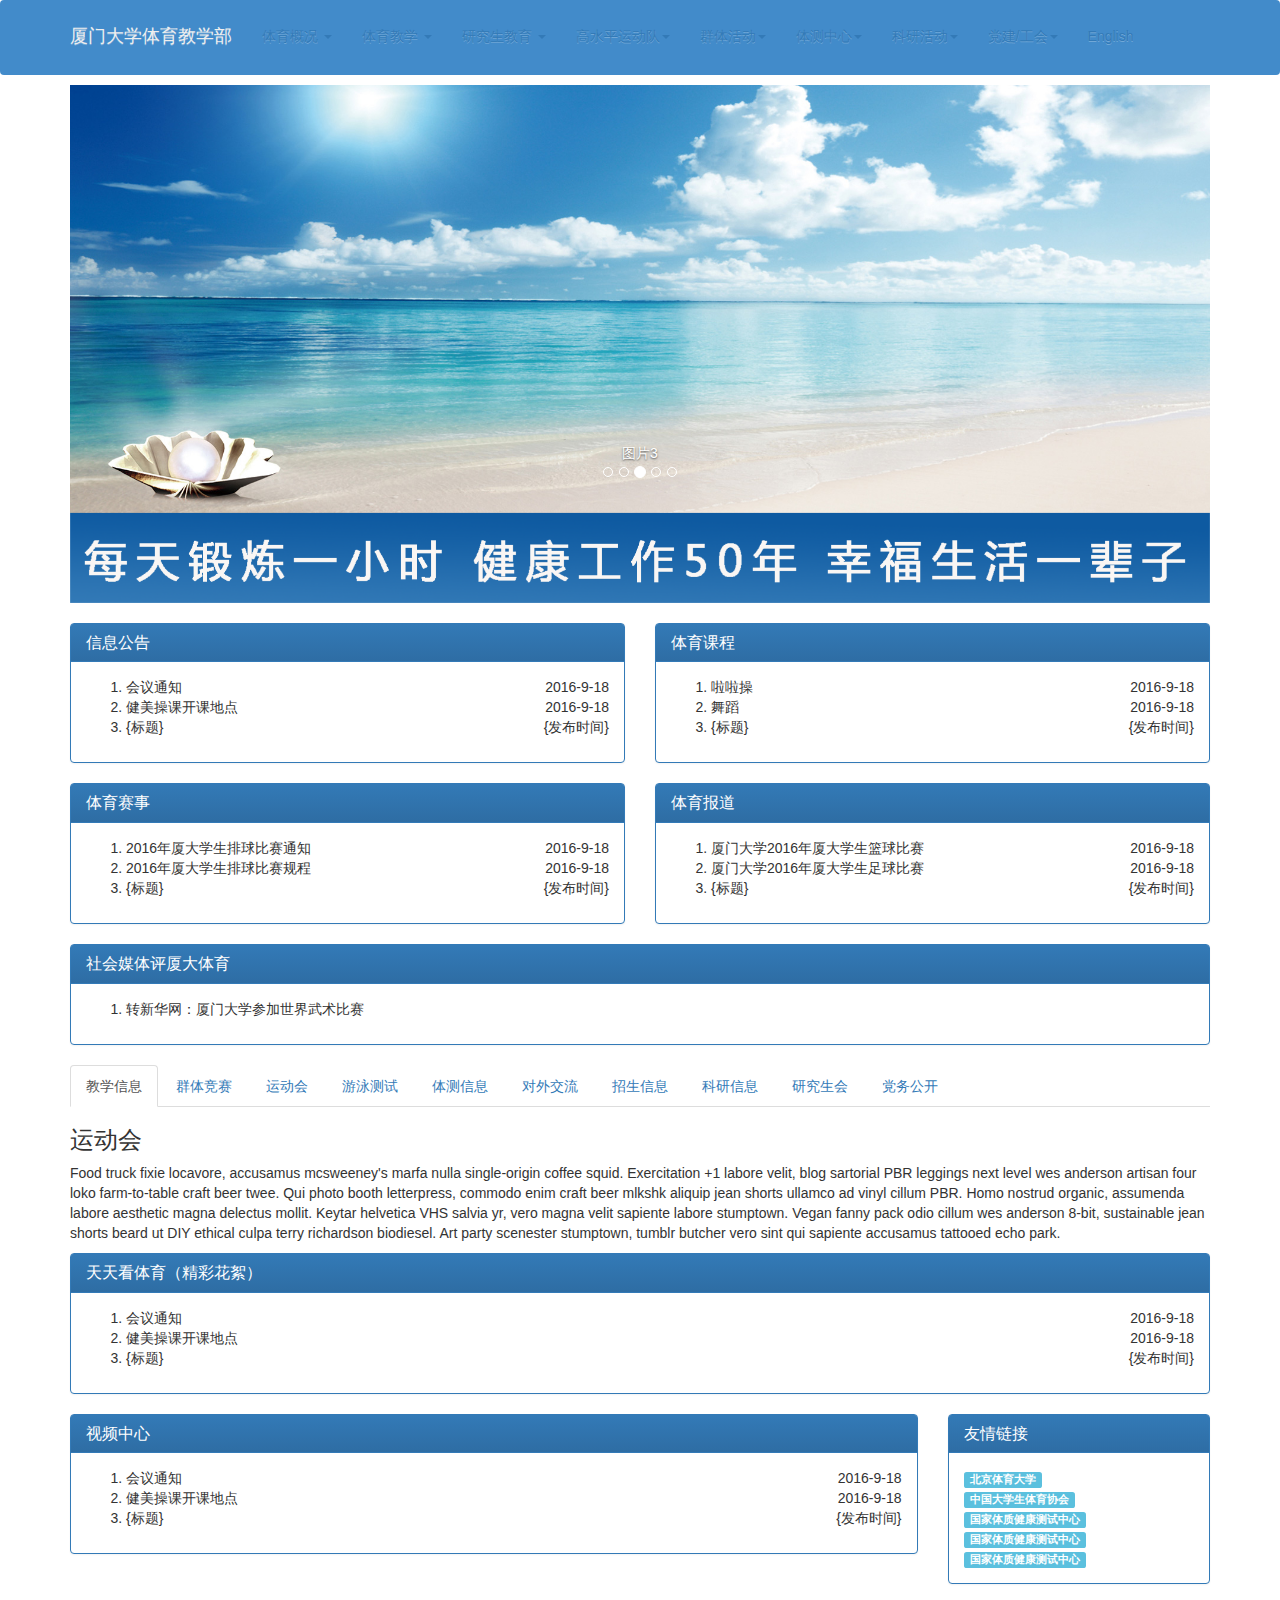
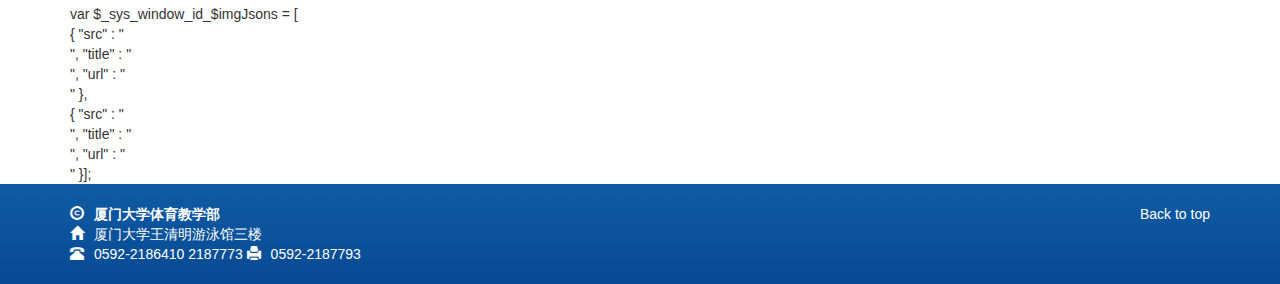
<file: tyjxb/index.html>
<!DOCTYPE html>
<html lang="en">
  <head>
    <meta charset="utf-8">
    <meta http-equiv="X-UA-Compatible" content="IE=edge">
    <meta name="viewport" content="width=device-width, initial-scale=1">
    <meta name="description" content="">
    <meta name="author" content="">
    <link rel="icon" href="../../favicon.ico">

    <title>厦门大学-体育教学部</title>

    <!-- Bootstrap core CSS -->
    <link href="./plugins/bootstrap/css/bootstrap.min.css" rel="stylesheet">
    <!-- Bootstrap theme -->
    <link href="./plugins/bootstrap/css/bootstrap-theme.min.css" rel="stylesheet">
	<link href="./css/style.css" rel="stylesheet">

    <!-- HTML5 shim and Respond.js for IE8 support of HTML5 elements and media queries -->
    <!--[if lt IE 9]>
      <script src="http://cdn.bootcss.com/html5shiv/3.7.0/html5shiv.js"></script>
      <script src="http://cdn.bootcss.com/respond.js/1.4.2/respond.min.js"></script>
    <![endif]-->
  </head>

  <body role="document">
	<div id="wrap">
    <!-- Fixed navbar -->
    <div class="main-navbar">
	    <nav class="navbar navbar-primary " role="navigation">
	      <div class="container top-bar-container">
	        <div class="navbar-header">
	          <button type="button" class="navbar-toggle collapsed" data-toggle="collapse" data-target="#navbar" aria-expanded="false" aria-controls="navbar">
	            <span class="sr-only">Toggle navigation</span>
	            <span class="icon-bar"></span>
	            <span class="icon-bar"></span>
	            <span class="icon-bar"></span>
	          </button>
	          <a class="navbar-brand" href="#">厦门大学体育教学部</a>
	        </div>
	        <div id="navbar" class="navbar-collapse collapse">
	          <ul class="nav navbar-nav">
	            <li class="dropdown">
	              <a href="#" class="dropdown-toggle" data-toggle="dropdown">体育概况 <span class="caret"></span></a>
	              <ul class="dropdown-menu" role="menu">
	                <li><a href="#">体育简介</a></li>
	                <li><a href="#">领导班子</a></li>
	                <li><a href="#">机构设置</a></li>
	                <li><a href="#">师资队伍</a></li>
	                <li><a href="#">体育场馆</a></li>
	                <li><a href="#">对外交流</a></li>
	              </ul>
	            </li>
	            <li class="dropdown">
	              <a href="#" class="dropdown-toggle" data-toggle="dropdown">体育教学 <span class="caret"></span></a>
	              <ul class="dropdown-menu" role="menu">
	                <li><a href="#">国家政策文件</a></li>
	                <li><a href="#">规章制度</a></li>
	                <li><a href="#">教学计划</a></li>
	                <li><a href="#">课程简介</a></li>
	                <li><a href="#">体育成绩</a></li>
	                <li><a href="#">特色学分</a></li>
	                <li><a href="#">文件下载</a></li>
	                <li><a href="#">体育成绩折算系统</a></li>
	              </ul>
	            </li>
	            <li class="dropdown">
	              <a href="#" class="dropdown-toggle" data-toggle="dropdown">研究生教育 <span class="caret"></span></a>
	              <ul class="dropdown-menu" role="menu">
	                <li><a href="#">研究生工作</a></li>
	                <li><a href="#">研究生教学</a></li>
	                <li><a href="#">招生简介</a></li>
	                <li><a href="#">导师简介</a></li>
	                <li><a href="#">研究生会</a></li>
	                <li><a href="#">下载区</a></li>
	              </ul>
	            </li>
	            <li class="dropdown">
	              <a href="#" class="dropdown-toggle" data-toggle="dropdown">高水平运动队<span class="caret"></span></a>
	              <ul class="dropdown-menu" role="menu">
	                <li><a href="#">高水平项目简介</a></li>
	                <li><a href="#">管理规章制度</a></li>
	                <li><a href="#">运动队招生</a></li>
	                <li><a href="#">奖学金评定</a></li>
	                <li><a href="#">对外赛事</a></li>
	              </ul>
	            </li>
	            <li class="dropdown">
	              <a href="#" class="dropdown-toggle" data-toggle="dropdown">群体活动<span class="caret"></span></a>
	              <ul class="dropdown-menu" role="menu">
	                <li><a href="#">竞赛通知</a></li>
	                <li><a href="#">竞赛计划</a></li>
	                <li><a href="#">体育社团</a></li>
	                <li><a href="#">运动会</a></li>
	                <li><a href="#">各类校级比赛成绩</a></li>
	              </ul>
	            </li>
	            <li class="dropdown">
	              <a href="#" class="dropdown-toggle" data-toggle="dropdown">体测中心<span class="caret"></span></a>
	              <ul class="dropdown-menu" role="menu">
	                <li><a href="#">中心简介</a></li>
	                <li><a href="#">通知</a></li>
	                <li><a href="#">政策文件</a></li>
	                <li><a href="#">体质健康测试手册</a></li>
	                <li><a href="#">免测试申请表</a></li>
	                <li><a href="#">测试方法与评分标准</a></li>
	              </ul>
	            </li>
	            <li class="dropdown">
	              <a href="#" class="dropdown-toggle" data-toggle="dropdown">科研活动<span class="caret"></span></a>
	              <ul class="dropdown-menu" role="menu">
	                <li><a href="#">科研信息</a></li>
	                <li><a href="#">科研成果</a></li>
	                <li><a href="#">学术交流</a></li>
	              </ul>
	            </li>
	            <li class="dropdown">
	              <a href="#" class="dropdown-toggle" data-toggle="dropdown">党建/工会<span class="caret"></span></a>
	              <ul class="dropdown-menu" role="menu">
	                <li><a href="#">党团活动</a></li>
	                <li><a href="#">工会/妇委会</a></li>
	              </ul>
	            </li>
	            <li><a href="http://tyjxb.xmu.edu.cn/tyjxb_en">English</a></li>
	          </ul>
	        </div><!--/.nav-collapse -->
	      </div>
	    </nav>
    </div>
    

    <div class="container theme-showcase">

      <div id="carousel-example-generic" class="carousel slide" data-ride="carousel">
				  <!-- Indicators -->
			<ol class="carousel-indicators">
				    <li data-target="#carousel-example-generic" data-slide-to="0" class=""></li>
				    <li data-target="#carousel-example-generic" data-slide-to="1" class=""></li>
				    <li data-target="#carousel-example-generic" data-slide-to="2" class="active"></li>
				    <li data-target="#carousel-example-generic" data-slide-to="3"></li>
				    <li data-target="#carousel-example-generic" data-slide-to="4"></li>
			</ol>
				
				  <!-- Wrapper for slides -->
			<div class="carousel-inner" role="listbox">
				<div class="item">
				      <img src="./images/banner_01.jpg" class="img-responsive">
				      <div class="carousel-caption">
				       	 图片1
				      </div>
				    </div>
				    <div class="item active left">
				      <img src="./images/banner_02.jpg" class="img-responsive">
				      <div class="carousel-caption">
				        图片2
				      </div>
				    </div>
				    <div class="item next left">
				      <img src="./images/banner_03.jpg" class="img-responsive">
				      <div class="carousel-caption">
				        图片3
				      </div>
				    </div>
				    <div class="item">
				      <img src="./images/banner_04.jpg" class="img-responsive">
				      <div class="carousel-caption">
				       图片4
				      </div>
				    </div>
				    <div class="item">
				      <img src="./images/banner_05.jpg" class="img-responsive">
				      <div class="carousel-caption">
				        图片5
				      </div>
				 </div>
			</div>
		</div>
		<div class="row row-banner">
			<div class="col-md-12">
				<img src="./images/banner_11.png" class="img-responsive">
			</div>
		</div>
		<div class="row">
	        <div class="col-md-6" frag="面板10">
	        	<div class="panel panel-primary" frag="窗口10">
	        		<div class="panel-heading" role="tab">
				      <h4 class="panel-title">
				      	<span frag="标题"><span frag="标题内容">信息公告</span></span>
				      	
				      </h4>
				    </div>
				    <div class="panel-collapse collapse in">
				      <div class="panel-body">
				      	<ol class="" frag="窗口内容">
				      		<!-- [InfoCycleBegin] -->
				      		<li>会议通知<span class="pull-right">2016-9-18</span></li>
				      		<li>健美操课开课地点<span class="pull-right">2016-9-18</span></li>
				      		<li>{标题}<span class="pull-right">{发布时间}</span></li>
				      		<!-- [InfoCycleEnd] -->
				      	</ol>
				      </div>
				    </div>
				</div>
	        </div>
	        <div class="col-md-6" frag="面板11">
	        	<div class="panel panel-primary" frag="窗口11">
	        		<div class="panel-heading" role="tab">
				      <h4 class="panel-title">
				      	<span frag="标题"><span frag="标题内容">体育课程</span></span>
				      </h4>
				      
				    </div>
				    <div class="panel-collapse collapse in">
				     <div class="panel-body">
					      <ol class="" frag="窗口内容">
					      		<!-- [InfoCycleBegin] -->
					      		<li>啦啦操<span class="pull-right">2016-9-18</span></li>
					      		<li>舞蹈<span class="pull-right">2016-9-18</span></li>
					      		<li>{标题}<span class="pull-right">{发布时间}</span></li>
					      		<!-- [InfoCycleEnd] -->
					      	</ol>
				     </div>
				    </div>
				</div>
	        </div>
	        
	</div>
	<div class="row">
	        <div class="col-md-6" frag="面板10">
	        	<div class="panel panel-primary" frag="窗口10">
	        		<div class="panel-heading" role="tab">
				      <h4 class="panel-title">
				      	<span frag="标题"><span frag="标题内容">体育赛事 </span></span>
				      	
				      </h4>
				    </div>
				    <div class="panel-collapse collapse in">
				      <div class="panel-body">
				      	<ol class="" frag="窗口内容">
				      		<!-- [InfoCycleBegin] -->
				      		<li>2016年厦大学生排球比赛通知<span class="pull-right">2016-9-18</span></li>
				      		<li>2016年厦大学生排球比赛规程<span class="pull-right">2016-9-18</span></li>
				      		<li>{标题}<span class="pull-right">{发布时间}</span></li>
				      		<!-- [InfoCycleEnd] -->
				      	</ol>
				      </div>
				    </div>
				</div>
	        </div>
	        <div class="col-md-6" frag="面板11">
	        	<div class="panel panel-primary" frag="窗口11">
	        		<div class="panel-heading" role="tab">
				      <h4 class="panel-title">
				      	<span frag="标题"><span frag="标题内容">体育报道</span></span>
				      </h4>
				      
				    </div>
				    <div class="panel-collapse collapse in">
				     <div class="panel-body">
					      <ol class="" frag="窗口内容">
					      		<!-- [InfoCycleBegin] -->
					      		<li>厦门大学2016年厦大学生篮球比赛<span class="pull-right">2016-9-18</span></li>
					      		<li>厦门大学2016年厦大学生足球比赛<span class="pull-right">2016-9-18</span></li>
					      		<li>{标题}<span class="pull-right">{发布时间}</span></li>
					      		<!-- [InfoCycleEnd] -->
					      	</ol>
				     </div>
				    </div>
				</div>
	        </div>
	        
	</div>
	<div class="row">
	        <div class="col-md-12" frag="面板10">
	        	<div class="panel panel-primary" frag="窗口10">
	        		<div class="panel-heading" role="tab">
				      <h4 class="panel-title">
				      	<span frag="标题"><span frag="标题内容">社会媒体评厦大体育</span></span>
				      	
				      </h4>
				    </div>
				    <div class="panel-collapse collapse in">
				      <div class="panel-body">
				      	<ol class="" frag="窗口内容">
				      		<li>转新华网：厦门大学参加世界武术比赛</li>
				      	</ol>
				      </div>
				    </div>
				</div>
	        </div>
	</div>
	<div class="row">
		<div class="col-md-12">
			<ul id="myTab" class="nav nav-tabs" role="tablist">
		      <li role="presentation" class="active"><a href="#jxxx" id="home-tab" role="tab" data-toggle="tab" aria-controls="jxxx" aria-expanded="true">教学信息</a></li>
		      <li role="presentation" class=""><a href="#qtjs" role="tab" id="profile-tab" data-toggle="tab" aria-controls="qtjs" aria-expanded="false">群体竞赛</a></li>
			  <li role="presentation" class=""><a href="#ydh" role="tab" id="profile-tab" data-toggle="tab" aria-controls="ydh" aria-expanded="false">运动会</a></li>
		      <li role="presentation" class=""><a href="#yycs" role="tab" id="profile-tab" data-toggle="tab" aria-controls="yycs" aria-expanded="false">游泳测试</a></li>
		      <li role="presentation" class=""><a href="#tcxx" role="tab" id="profile-tab" data-toggle="tab" aria-controls="tcxx" aria-expanded="false">体测信息</a></li>
		      <li role="presentation" class=""><a href="#dwjl" role="tab" id="profile-tab" data-toggle="tab" aria-controls="dwjl" aria-expanded="false">对外交流</a></li>
		      <li role="presentation" class=""><a href="#zsxx" role="tab" id="profile-tab" data-toggle="tab" aria-controls="zsxx" aria-expanded="false">招生信息</a></li>
		      <li role="presentation" class=""><a href="#kyxx" role="tab" id="profile-tab" data-toggle="tab" aria-controls="kyxx" aria-expanded="false">科研信息</a></li>
		      <li role="presentation" class=""><a href="#yjsh" role="tab" id="profile-tab" data-toggle="tab" aria-controls="yjsh" aria-expanded="false">研究生会</a></li>
		      <li role="presentation" class=""><a href="#dwgk" role="tab" id="profile-tab" data-toggle="tab" aria-controls="dwgk" aria-expanded="false">党务公开</a></li>
		    </ul>
		    <div id="myTabContent" class="tab-content">
		      <div role="tabpanel" class="tab-pane fade" id="jxxx" aria-labelledby="jxxx-tab">
		        <h3>教学信息</h3>
		        <p>Raw denim you probably haven't heard of them jean shorts Austin. Nesciunt tofu stumptown aliqua, retro synth master cleanse. Mustache cliche tempor, williamsburg carles vegan helvetica. Reprehenderit butcher retro keffiyeh dreamcatcher synth. Cosby sweater eu banh mi, qui irure terry richardson ex squid. Aliquip placeat salvia cillum iphone. Seitan aliquip quis cardigan american apparel, butcher voluptate nisi qui.</p>
		      </div>
		      <div role="tabpanel" class="tab-pane fade" id="qtjs" aria-labelledby="qtjs-tab">
		        <h3>群体竞赛</h3>
		        <p>Raw denim you probably haven't heard of them jean shorts Austin. Nesciunt tofu stumptown aliqua, retro synth master cleanse. Mustache cliche tempor, williamsburg carles vegan helvetica. Reprehenderit butcher retro keffiyeh dreamcatcher synth. Cosby sweater eu banh mi, qui irure terry richardson ex squid. Aliquip placeat salvia cillum iphone. Seitan aliquip quis cardigan american apparel, butcher voluptate nisi qui.</p>
		      </div>
		      <div role="tabpanel" class="tab-pane fade active in" id="ydh" aria-labelledby="ydh-tab">
		        <h3>运动会</h3>
		        <p>Food truck fixie locavore, accusamus mcsweeney's marfa nulla single-origin coffee squid. Exercitation +1 labore velit, blog sartorial PBR leggings next level wes anderson artisan four loko farm-to-table craft beer twee. Qui photo booth letterpress, commodo enim craft beer mlkshk aliquip jean shorts ullamco ad vinyl cillum PBR. Homo nostrud organic, assumenda labore aesthetic magna delectus mollit. Keytar helvetica VHS salvia yr, vero magna velit sapiente labore stumptown. Vegan fanny pack odio cillum wes anderson 8-bit, sustainable jean shorts beard ut DIY ethical culpa terry richardson biodiesel. Art party scenester stumptown, tumblr butcher vero sint qui sapiente accusamus tattooed echo park.</p>
		      </div>
		      <div role="tabpanel" class="tab-pane fade" id="yycs" aria-labelledby="yycs-tab">
		        <h3>游泳测试</h3>
		        <p>Etsy mixtape wayfarers, ethical wes anderson tofu before they sold out mcsweeney's organic lomo retro fanny pack lo-fi farm-to-table readymade. Messenger bag gentrify pitchfork tattooed craft beer, iphone skateboard locavore carles etsy salvia banksy hoodie helvetica. DIY synth PBR banksy irony. Leggings gentrify squid 8-bit cred pitchfork. Williamsburg banh mi whatever gluten-free, carles pitchfork biodiesel fixie etsy retro mlkshk vice blog. Scenester cred you probably haven't heard of them, vinyl craft beer blog stumptown. Pitchfork sustainable tofu synth chambray yr.</p>
		      </div>
		      <div role="tabpanel" class="tab-pane fade" id="tcxx" aria-labelledby="tcxx-tab">
		        <h3>体测信息</h3>
		        <p>Trust fund seitan letterpress, keytar raw denim keffiyeh etsy art party before they sold out master cleanse gluten-free squid scenester freegan cosby sweater. Fanny pack portland seitan DIY, art party locavore wolf cliche high life echo park Austin. Cred vinyl keffiyeh DIY salvia PBR, banh mi before they sold out farm-to-table VHS viral locavore cosby sweater. Lomo wolf viral, mustache readymade thundercats keffiyeh craft beer marfa ethical. Wolf salvia freegan, sartorial keffiyeh echo park vegan.</p>
		      </div>
		      <div role="tabpanel" class="tab-pane fade" id="dwjl" aria-labelledby="dwjl-tab">
		        <h3>对外交流</h3>
		        <p>Trust fund seitan letterpress, keytar raw denim keffiyeh etsy art party before they sold out master cleanse gluten-free squid scenester freegan cosby sweater. Fanny pack portland seitan DIY, art party locavore wolf cliche high life echo park Austin. Cred vinyl keffiyeh DIY salvia PBR, banh mi before they sold out farm-to-table VHS viral locavore cosby sweater. Lomo wolf viral, mustache readymade thundercats keffiyeh craft beer marfa ethical. Wolf salvia freegan, sartorial keffiyeh echo park vegan.</p>
		      </div>
		      <div role="tabpanel" class="tab-pane fade" id="zsxx" aria-labelledby="zsxx-tab">
		        <h3>招生信息</h3>
		        <p>Trust fund seitan letterpress, keytar raw denim keffiyeh etsy art party before they sold out master cleanse gluten-free squid scenester freegan cosby sweater. Fanny pack portland seitan DIY, art party locavore wolf cliche high life echo park Austin. Cred vinyl keffiyeh DIY salvia PBR, banh mi before they sold out farm-to-table VHS viral locavore cosby sweater. Lomo wolf viral, mustache readymade thundercats keffiyeh craft beer marfa ethical. Wolf salvia freegan, sartorial keffiyeh echo park vegan.</p>
		      </div>
		      <div role="tabpanel" class="tab-pane fade" id="kyxx" aria-labelledby="kyxx-tab">
		        <h3>科研信息</h3>
		        <p>Trust fund seitan letterpress, keytar raw denim keffiyeh etsy art party before they sold out master cleanse gluten-free squid scenester freegan cosby sweater. Fanny pack portland seitan DIY, art party locavore wolf cliche high life echo park Austin. Cred vinyl keffiyeh DIY salvia PBR, banh mi before they sold out farm-to-table VHS viral locavore cosby sweater. Lomo wolf viral, mustache readymade thundercats keffiyeh craft beer marfa ethical. Wolf salvia freegan, sartorial keffiyeh echo park vegan.</p>
		      </div>
		      <div role="tabpanel" class="tab-pane fade" id="yjsh" aria-labelledby="yjsh-tab">
		        <h3>研究生会</h3>
		        <p>Trust fund seitan letterpress, keytar raw denim keffiyeh etsy art party before they sold out master cleanse gluten-free squid scenester freegan cosby sweater. Fanny pack portland seitan DIY, art party locavore wolf cliche high life echo park Austin. Cred vinyl keffiyeh DIY salvia PBR, banh mi before they sold out farm-to-table VHS viral locavore cosby sweater. Lomo wolf viral, mustache readymade thundercats keffiyeh craft beer marfa ethical. Wolf salvia freegan, sartorial keffiyeh echo park vegan.</p>
		      </div>
		      <div role="tabpanel" class="tab-pane fade" id="dwgk" aria-labelledby="dwgk-tab">
		        <h3>党务公开</h3>
		        <p>Trust fund seitan letterpress, keytar raw denim keffiyeh etsy art party before they sold out master cleanse gluten-free squid scenester freegan cosby sweater. Fanny pack portland seitan DIY, art party locavore wolf cliche high life echo park Austin. Cred vinyl keffiyeh DIY salvia PBR, banh mi before they sold out farm-to-table VHS viral locavore cosby sweater. Lomo wolf viral, mustache readymade thundercats keffiyeh craft beer marfa ethical. Wolf salvia freegan, sartorial keffiyeh echo park vegan.</p>
		      </div>
		    </div>
		</div>
	</div>
	
	<div class="row">
		<div class="col-md-12" frag="面板10">
	        	<div class="panel panel-primary" frag="窗口10">
	        		<div class="panel-heading" role="tab">
				      <h4 class="panel-title">
				      	<span frag="标题"><span frag="标题内容">天天看体育（精彩花絮）</span></span>
				      	
				      </h4>
				    </div>
				    <div class="panel-collapse collapse in">
				      <div class="panel-body">
				      	<ol class="" frag="窗口内容">
				      		<!-- [InfoCycleBegin] -->
				      		<li>会议通知<span class="pull-right">2016-9-18</span></li>
				      		<li>健美操课开课地点<span class="pull-right">2016-9-18</span></li>
				      		<li>{标题}<span class="pull-right">{发布时间}</span></li>
				      		<!-- [InfoCycleEnd] -->
				      	</ol>
				      </div>
				    </div>
				</div>
	     </div>
	</div>
	<div class="row">
		<div class="col-md-9" frag="面板10">
	        	<div class="panel panel-primary" frag="窗口10">
	        		<div class="panel-heading" role="tab">
				      <h4 class="panel-title">
				      	<span frag="标题"><span frag="标题内容">视频中心</span></span>
				      	
				      </h4>
				    </div>
				    <div class="panel-collapse collapse in">
				      <div class="panel-body">
				      	<ol class="" frag="窗口内容">
				      		<!-- [InfoCycleBegin] -->
				      		<li>会议通知<span class="pull-right">2016-9-18</span></li>
				      		<li>健美操课开课地点<span class="pull-right">2016-9-18</span></li>
				      		<li>{标题}<span class="pull-right">{发布时间}</span></li>
				      		<!-- [InfoCycleEnd] -->
				      	</ol>
				      </div>
				    </div>
				</div>
	     </div>
	     <div class="col-md-3" frag="面板10">
	        	<div class="panel panel-primary" frag="窗口10">
	        		<div class="panel-heading" role="tab">
				      <h4 class="panel-title">
				      	<span frag="标题"><span frag="标题内容">友情链接</span></span>
				      	
				      </h4>
				    </div>
				    <div class="panel-collapse collapse in">
				      <div class="panel-body">
				      	<a href="#"><span class="label label-info">北京体育大学</span></a><br>
				      	<a href="#"><span class="label label-info">中国大学生体育协会</span></a><br>
				      	<a href="#"><span class="label label-info">国家体质健康测试中心</span></a><br>
				      	<a href="#"><span class="label label-info">国家体质健康测试中心</span></a><br>
				      	<a href="#"><span class="label label-info">国家体质健康测试中心</span></a>
				      </div>
				    </div>
				</div>
	     </div>
	</div>
	
	                                
<!-- 多图交替9 图片 标题 切换 -->
<ol class="carousel-indicators">
</ol>
<div class="carousel-inner">

</div>
<div language="JavaScript" ifrag="块" outsysclass="false" blockname="b1" inner="true" outer="true" blockheadtag="script" blockfoottag="</script>" rowheadtag="div" rowfoottag="</div>" columnheadtag="" columnfoottag="" rowsclasses="" colsclasses="" outputregular="{b:{r:0,c:0,t:0},s:{t:'i',v:'0,1'},c:6}">
    var $_sys_window_id_$imgJsons = [
    <div ifrag="行" cyclebegin="true" cycleend="true" inner="true" outer="false" cyclecount="6" headfragmentneedoutput="true">
        <div ifrag="条目" inner="true" outer="false">
            {
            "src" : "<div ifrag='字段' type='图片' inner='true' outer='false' show='true' showtype='url'><span ifrag='字段内容'></span></div>",
            "title" : "<div ifrag='字段' type='标题' inner='true' outer='false' show='true'><span ifrag='字段内容'></span></div>",
            "url" : "<div ifrag='链接' type='文章链接' inner='true' outer='false' show='true' showtype='url'><span ifrag='字段内容'></span></div>"
            },
        </div>
    </div>
    <div ifrag="行" cyclebegin="true" at="end,end" cycleend="false" inner="true" outer="false" cyclecount="1">
        <div ifrag="条目" inner="true" outer="false">
            {
            "src" : "<div ifrag='字段' type='图片' inner='true' outer='false' show='true' showtype='url'><span ifrag='字段内容'></span></div>",
            "title" : "<div ifrag='字段' type='标题' inner='true' outer='false' show='true'><span ifrag='字段内容'></span></div>",
            "url" : "<div ifrag='链接' type='文章链接' inner='true' outer='false' show='true' showtype='url'><span ifrag='字段内容'></span></div>"
            }];
        </div>
    </div>
</div>
<script type="text/javascript">
$.each($_sys_window_id_$imgJsons, function(index, element){
	   $("#carousel_ttkty .carousel-indicators").append("<li data-target=\"#carousel_ttkty\" data-slide-to=\"" + index + "\" class=\"\"></li>");
	   $("#carousel_ttkty .carousel-inner").append(
			   "<div class=\"item\">" +
		        "<img onclick=\"openWindow('" + element["url"] + "');\" class=\"img-responsive\" src=\"" + element["src"] + "\" >" +
			       "<div id='$_sys_window_id_$imgNumber' class=\"number\">" + index +"</div>" +
				   "<div class=\"carousel-caption\">" + element["title"] + "</div>" +

			   "</div>");
	   $("#carousel_ttkty .carousel-inner .item").eq(0).addClass("active");
});
</script>

            
            
            
     


    </div> <!-- /container -->
</div>
	<div id="footer">
		      <!-- FOOTER -->
		<div class="container">
			<p class="pull-right"><a href="#wrap" class="to-top">Back to top</a></p>
			<address>
			  <strong><i class="glyphicon glyphicon-copyright-mark" title="Copyright"></i>厦门大学体育教学部</strong><br>
			  <i class="glyphicon glyphicon-home" title="地址"></i>厦门大学王清明游泳馆三楼<br>
			  <i class="glyphicon glyphicon-phone-alt" title="电话"></i>0592-2186410 2187773 
			  <i class="glyphicon glyphicon-print" title="传真"></i>0592-2187793 
			</address>
		</div>
	</div>
    <!-- Bootstrap core JavaScript
    ================================================== -->
    <!-- Placed at the end of the document so the pages load faster -->
    <script src="./plugins/jquery.js"></script>
    <script src="./plugins/bootstrap/js/bootstrap.min.js"></script>
  </body>
</html>
</file>
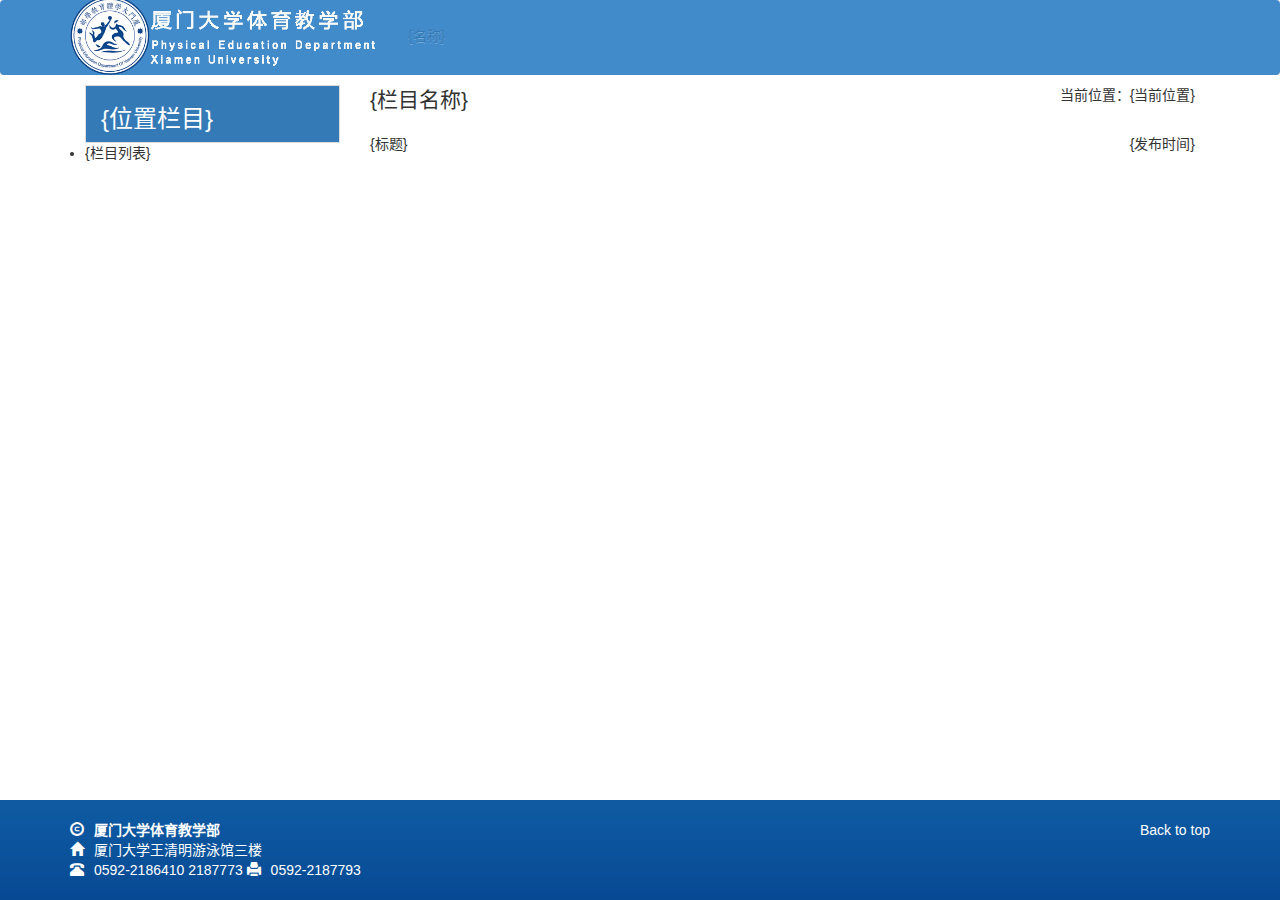
<file: tyjxb/listcolumn.htm>
<!DOCTYPE html>
<html lang="zh-CN">
<head>
<meta charset="utf-8">
<meta http-equiv="X-UA-Compatible" content="IE=edge">
<meta name="viewport" content="width=device-width, initial-scale=1">
<!-- 上述3个meta标签*必须*放在最前面，任何其他内容都*必须*跟随其后！ -->
<meta name="description" content="">
<meta name="author" content="">
<link rel="icon" href="./images/favicon.ico">

<title>厦门大学-体育教学部</title>

<!-- Bootstrap core CSS -->
    <link href="./plugins/bootstrap/css/bootstrap.min.css" rel="stylesheet">
    <!-- Bootstrap theme -->
    <link href="./plugins/bootstrap/css/bootstrap-theme.min.css" rel="stylesheet">
	<link href="./css/style.css" rel="stylesheet">
</head>
<!-- NAVBAR
================================================== -->
<body>
	<div id="wrap">
	<div class="main-navbar">
	    <nav class="navbar navbar-primary " role="navigation">
	      <div class="container top-bar-container">
	        <div class="navbar-header">
	          <button type="button" class="navbar-toggle collapsed" data-toggle="collapse" data-target="#navbar" aria-expanded="false" aria-controls="navbar">
	            <span class="sr-only">Toggle navigation</span>
	            <span class="icon-bar"></span>
	            <span class="icon-bar"></span>
	            <span class="icon-bar"></span>
	          </button>
	          <a class="navbar-brand" href="//tyjxb.xmu.edu.cn"><img src="./images/logo.png" class="img-responsive"></a>
	        </div>
	        <div id="navbar" class="navbar-collapse collapse">
	        	<div frag="面板1">
			            <div frag="窗口1">
				            <div frag="窗口内容">
				            <ul class="nav navbar-nav">
				            <!-- [InfoCycleBegin] -->
				            	<li><a href="{URL}">{名称}</a></li>
				            	<!-- [InfoCycleEnd] -->
							 </ul>
				            </div>
				           
			            </div>
		       </div>
	        </div><!--/.nav-collapse -->
	      </div>
	    </nav>
    </div>


		<!-- Marketing messaging and featurettes
    ================================================== -->
		<!-- Wrap the rest of the page in another container to center all the content. -->

		<div class="container marketing">
			<div class="col-md-3">
				<div class="">
					<div frag="面板2">
		        		<div class="bg-primary table-bordered col-md-12" frag="窗口2" portletmode="simpleColumnAttri">
					      <h3><div frag="窗口内容">{位置栏目}</div></h3>
					    </div>
				    </div>
				    <div frag="面板3" class="">
					    <div frag="窗口3" portletmode="simpleColumnList">
					      		<div frag="窗口内容">
						      		<!-- [InfoCycleBegin] -->
						      		<li class="nav_master_a">{栏目列表}</li>
						      		<!-- [InfoCycleEnd] -->
					      		</div>
					    </div>
				    </div>
				    
				</div>
			</div>
			<div class="col-md-9">
				<div class="row">
					<div frag="面板4">
						<div class="col-md-12 hide">
							<!-- =============栏目图片（列表页、文章页） -->
							<div frag="窗口4" portletmode="simpleColumnAttri">
								<div frag="窗口内容">
									{栏目图片}
								</div>
							</div>
						</div>
					</div>
					<div frag="面板5">
						<div class="col-md-12" frag="窗口5" portletmode="simpleColumnAttri">
							<div frag="窗口内容">
								<div class="pull-left">
									<p class="lead">{栏目名称}</p>
								</div>
								<div class="pull-right">
									<p>当前位置：{当前位置}</p>
								</div>
							</div>
						</div>
					</div>
				</div>
				<div class="row">
					<div frag="面板6">
						<div class="col-md-12">
							<!-- =============文章列表（列表页） -->
							<div frag="窗口6" portletmode="simpleList">
	                          <ul class="list-unstyled">
	                            <div frag="窗口内容">
	                                <!-- [InfoCycleBegin] -->
	                                <li class="news-item">
	                                    <span>{标题}</span><span class="pull-right">{发布时间}</span>
	                                </li>  		
	                                <!-- [InfoCycleEnd] -->
	                            </div>
	                          </ul>
	                        </div>
						</div>
					</div>
				</div>
			</div>
		</div>
		<!-- /.container -->

	</div>
	<div id="footer">
		      <!-- FOOTER -->
		<div class="container">
			<p class="pull-right"><a href="#wrap" class="to-top">Back to top</a></p>
			<address>
			  <strong><i class="glyphicon glyphicon-copyright-mark" title="Copyright"></i>厦门大学体育教学部</strong><br>
			  <i class="glyphicon glyphicon-home" title="地址"></i>厦门大学王清明游泳馆三楼<br>
			  <i class="glyphicon glyphicon-phone-alt" title="电话"></i>0592-2186410 2187773 
			  <i class="glyphicon glyphicon-print" title="传真"></i>0592-2187793 
			</address>
		</div>
	</div>
	<!-- Bootstrap core JavaScript
    ================================================== -->
	<!-- Placed at the end of the document so the pages load faster -->
    <script src="./plugins/jquery.js"></script>
	<script>var jQuery_b = jQuery.noConflict(true);</script>
    <script src="./plugins/bootstrap/js/bootstrap.js"></script>
</body>
</html>
</file>
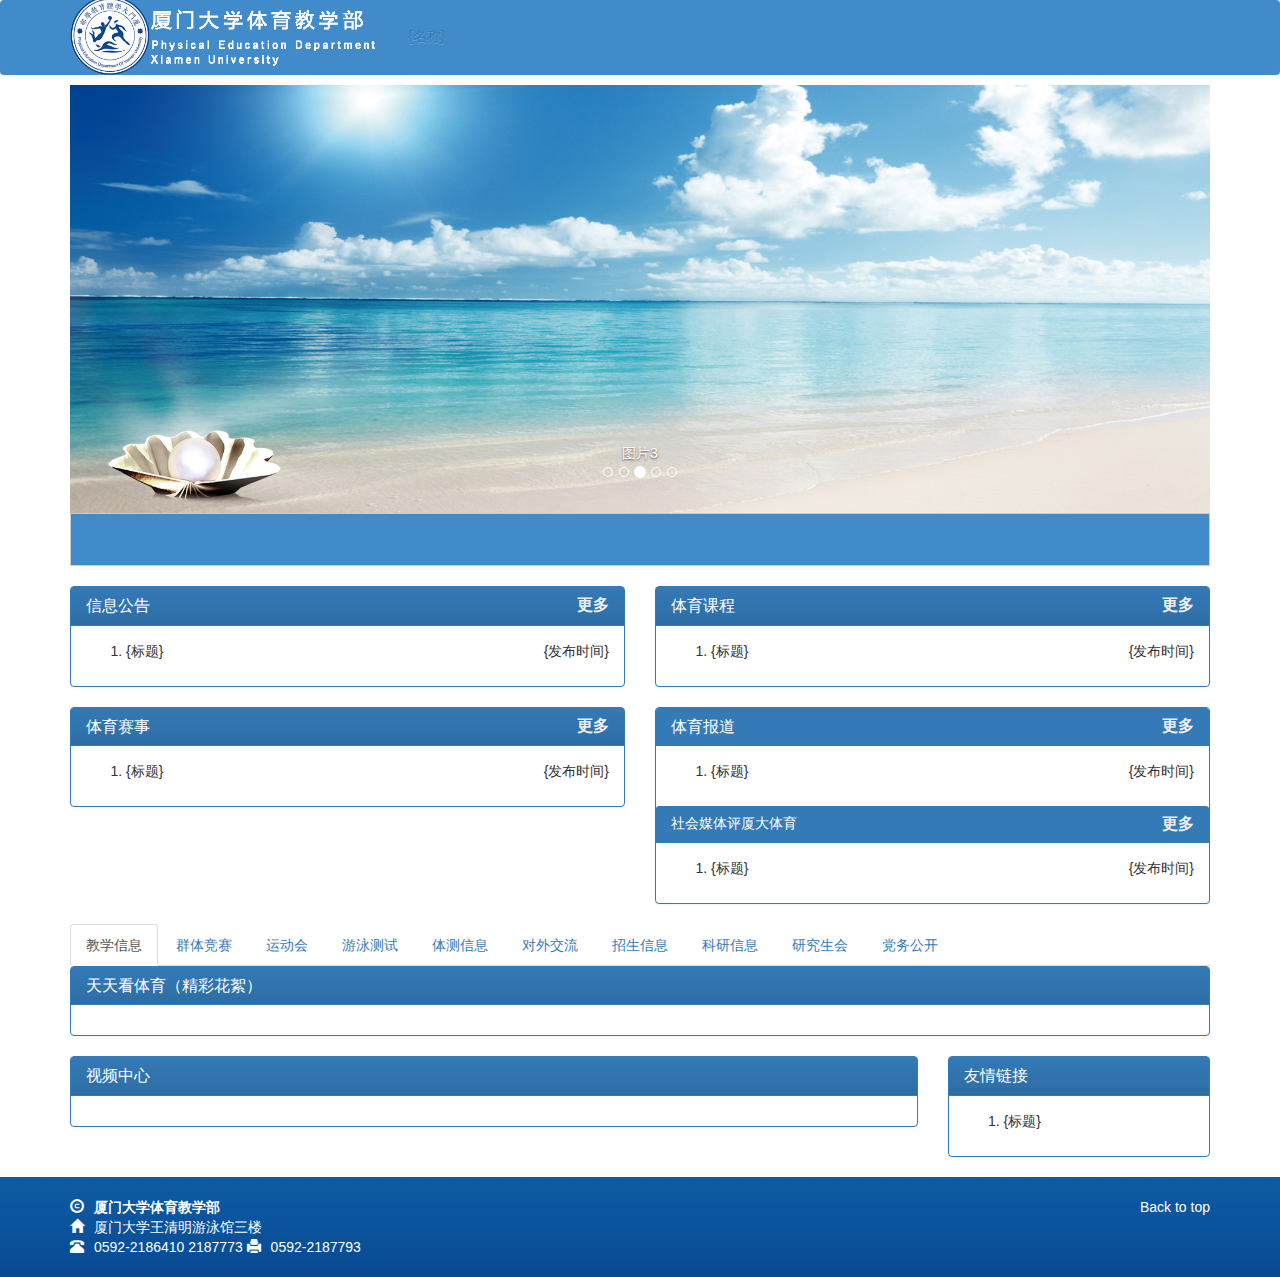
<file: tyjxb/main.htm>
<!DOCTYPE html>
<html lang="en">
  <head>
    <meta charset="utf-8">
    <meta http-equiv="X-UA-Compatible" content="IE=edge">
    <meta name="viewport" content="width=device-width, initial-scale=1">
    <meta name="description" content="">
    <meta name="author" content="">
    <link rel="icon" href="./images/favicon.ico">

    <title>厦门大学-体育教学部</title>

    <!-- Bootstrap core CSS -->
    <link href="./plugins/bootstrap/css/bootstrap.min.css" rel="stylesheet">
    <!-- Bootstrap theme -->
    <link href="./plugins/bootstrap/css/bootstrap-theme.min.css" rel="stylesheet">
	<link href="./css/style.css" rel="stylesheet">
    <!-- HTML5 shim and Respond.js for IE8 support of HTML5 elements and media queries -->
    <!--[if lt IE 9]>
      <script src="http://cdn.bootcss.com/html5shiv/3.7.0/html5shiv.js"></script>
      <script src="http://cdn.bootcss.com/respond.js/1.4.2/respond.min.js"></script>
    <![endif]-->
  </head>

  <body role="document">
	<div id="wrap">
    <!-- Fixed navbar -->
    <div class="main-navbar">
	    <nav class="navbar navbar-primary " role="navigation">
	      <div class="container top-bar-container">
	        <div class="navbar-header">
	          <button type="button" class="navbar-toggle collapsed" data-toggle="collapse" data-target="#navbar" aria-expanded="false" aria-controls="navbar">
	            <span class="sr-only">Toggle navigation</span>
	            <span class="icon-bar"></span>
	            <span class="icon-bar"></span>
	            <span class="icon-bar"></span>
	          </button>
	          <a class="navbar-brand" href="//tyjxb.xmu.edu.cn"><img src="./images/logo.png" class="img-responsive"></a>
	        </div>
	        <div id="navbar" class="navbar-collapse collapse">
	        		<div frag="面板1">
			            <div frag="窗口1">
			            	
				            <div frag="窗口内容">
				            <ul class="nav navbar-nav">
				            <!-- [InfoCycleBegin] -->
				            	<li><a href="{URL}">{名称}</a></li>
				            	<!-- [InfoCycleEnd] -->
							 </ul>
				            </div>
				           
			            </div>
		            </div>
	        </div><!--/.nav-collapse -->
	      </div>
	    </nav>
    </div>
    

    <div class="container theme-showcase">

      <div id="carousel-example-generic" class="carousel slide" data-ride="carousel">
				  <!-- Indicators -->
			<ol class="carousel-indicators">
				    <li data-target="#carousel-example-generic" data-slide-to="0" class=""></li>
				    <li data-target="#carousel-example-generic" data-slide-to="1" class=""></li>
				    <li data-target="#carousel-example-generic" data-slide-to="2" class="active"></li>
				    <li data-target="#carousel-example-generic" data-slide-to="3"></li>
				    <li data-target="#carousel-example-generic" data-slide-to="4"></li>
			</ol>
				
				  <!-- Wrapper for slides -->
			<div class="carousel-inner" role="listbox">
				<div class="item">
				      <img src="./images/banner_01.jpg" class="img-responsive">
				      <div class="carousel-caption">
				       	 图片1
				      </div>
				    </div>
				    <div class="item active left">
				      <img src="./images/banner_02.jpg" class="img-responsive">
				      <div class="carousel-caption">
				        图片2
				      </div>
				    </div>
				    <div class="item next left">
				      <img src="./images/banner_03.jpg" class="img-responsive">
				      <div class="carousel-caption">
				        图片3
				      </div>
				    </div>
				    <div class="item">
				      <img src="./images/banner_04.jpg" class="img-responsive">
				      <div class="carousel-caption">
				       图片4
				      </div>
				    </div>
				    <div class="item">
				      <img src="./images/banner_05.jpg" class="img-responsive">
				      <div class="carousel-caption">
				        图片5
				      </div>
				 </div>
			</div>
		</div>
		<div class="row row-banner">
			 <div class="col-md-12" >
			 	<div class='marquee' data-duration='10000' data-gap='10' data-duplicated='true' >
			    <span class="marquee-item">每天锻炼一小时</span> <span class="marquee-item">健康工作50年 </span><span class="marquee-item">幸福生活一辈子</span>
				</div>
			 </div>
		</div>

		<div class="row">
	        <div class="col-md-6" frag="面板11">
	        	<div class="panel panel-primary" frag="窗口11">
	        		<div class="panel-heading" role="tab">
				      <h4 class="panel-title">
				      	<span frag="标题"><span frag="标题内容">信息公告</span></span>
				      	<div class="close" frag="按钮" type="更多"><span frag="按钮内容">更多</span></div>
				      </h4>
				    </div>
				    <div class="panel-collapse collapse in">
				      <div class="panel-body">
				      	<ol class="">
					      <div frag="窗口内容">
					      		<!-- [InfoCycleBegin] -->
					      		<li class="news-item">{标题}<span class="pull-right">{发布时间}</span></li>
					      		<!-- [InfoCycleEnd] -->
					      </div>
					     </ol>
				      </div>
				    </div>
				</div>
	        </div>
	        <div class="col-md-6" frag="面板12">
	        	<div class="panel panel-primary" frag="窗口12">
	        		<div class="panel-heading" role="tab">
				      <h4 class="panel-title">
				      	<span frag="标题"><span frag="标题内容">体育课程</span></span>
				      	<div class="close" frag="按钮" type="更多"><span frag="按钮内容">更多</span></div>
				      </h4>
				      
				    </div>
				    <div class="panel-collapse collapse in">
				      <div class="panel-body">
				      	<ol class="">
					      <div frag="窗口内容">
					      		<!-- [InfoCycleBegin] -->
					      		<li class="news-item">{标题}<span class="pull-right">{发布时间}</span></li>
					      		<!-- [InfoCycleEnd] -->
					      </div>
					     </ol>
				      </div>
				    </div>
				</div>
	        </div>
	        
	</div>
	<div class="row">
	        <div class="col-md-6" frag="面板13">
	        	<div class="panel panel-primary" frag="窗口13">
	        		<div class="panel-heading" role="tab">
				      <h4 class="panel-title">
				      	<span frag="标题"><span frag="标题内容">体育赛事 </span></span>
				      	<div class="close" frag="按钮" type="更多"><span frag="按钮内容">更多</span></div>
				      </h4>
				    </div>
				    <div class="panel-collapse collapse in">
				      <div class="panel-body">
				      	<ol class="">
					      <div frag="窗口内容">
					      		<!-- [InfoCycleBegin] -->
					      		<li class="news-item">{标题}<span class="pull-right">{发布时间}</span></li>
					      		<!-- [InfoCycleEnd] -->
					      </div>
					     </ol>
				      </div>
				    </div>
				</div>
	        </div>
	        <div class="col-md-6">
	        	<div class="panel panel-primary">
	        		<div class="row" frag="面板14">
	        			<div class="col-md-12" frag="窗口14">
			        		<div class="panel-heading bg-primary" role="tab">
						      <h4 class="panel-title">
						      	<span frag="标题"><span frag="标题内容">体育报道</span></span>
						      	<div class="close" frag="按钮" type="更多"><span frag="按钮内容">更多</span></div>
						      </h4>
						    </div>
			        		<div class="panel-collapse collapse in">
						      <div class="panel-body">
						      	<ol class="">
							      <div frag="窗口内容">
							      		<!-- [InfoCycleBegin] -->
							      		<li class="news-item">{标题}<span class="pull-right">{发布时间}</span></li>
							      		<!-- [InfoCycleEnd] -->
							      </div>
							     </ol>
						      </div>
						    </div>
	        			</div>
	        		</div>
					<div class="row" frag="面板15">
	        			<div class="col-md-12" frag="窗口15">
			        		<div class="panel-heading bg-primary" role="tab">
						      <h5 class="panel-title">
						      	<span frag="标题"><span frag="标题内容">社会媒体评厦大体育</span></span>
						      	<div class="close" frag="按钮" type="更多"><span frag="按钮内容">更多</span></div>
						      </h5>
						    </div>
					   		 <div class="panel-collapse collapse in">
						      <div class="panel-body">
						      	<ol class="">
							      <div frag="窗口内容">
							      		<!-- [InfoCycleBegin] -->
							      		<li class="news-item">{标题}<span class="pull-right">{发布时间}</span></li>
							      		<!-- [InfoCycleEnd] -->
							      </div>
							     </ol>
						      </div>
						    </div>
				    	</div>
				    </div>
				</div>

	        </div>
	</div>
	
	<div class="row">
		<div class="col-md-12">
			<ul id="myTab" class="nav nav-tabs" role="tablist">
		      <li role="presentation" class="active"><a href="#jxxx" id="home-tab" role="tab" data-toggle="tab" aria-controls="jxxx" aria-expanded="true">教学信息</a></li>
		      <li role="presentation" class=""><a href="#qtjs" role="tab" id="profile-tab" data-toggle="tab" aria-controls="qtjs" aria-expanded="false">群体竞赛</a></li>
			  <li role="presentation" class=""><a href="#ydh" role="tab" id="profile-tab" data-toggle="tab" aria-controls="ydh" aria-expanded="false">运动会</a></li>
		      <li role="presentation" class=""><a href="#yycs" role="tab" id="profile-tab" data-toggle="tab" aria-controls="yycs" aria-expanded="false">游泳测试</a></li>
		      <li role="presentation" class=""><a href="#tcxx" role="tab" id="profile-tab" data-toggle="tab" aria-controls="tcxx" aria-expanded="false">体测信息</a></li>
		      <li role="presentation" class=""><a href="#dwjl" role="tab" id="profile-tab" data-toggle="tab" aria-controls="dwjl" aria-expanded="false">对外交流</a></li>
		      <li role="presentation" class=""><a href="#zsxx" role="tab" id="profile-tab" data-toggle="tab" aria-controls="zsxx" aria-expanded="false">招生信息</a></li>
		      <li role="presentation" class=""><a href="#kyxx" role="tab" id="profile-tab" data-toggle="tab" aria-controls="kyxx" aria-expanded="false">科研信息</a></li>
		      <li role="presentation" class=""><a href="#yjsh" role="tab" id="profile-tab" data-toggle="tab" aria-controls="yjsh" aria-expanded="false">研究生会</a></li>
		      <li role="presentation" class=""><a href="#dwgk" role="tab" id="profile-tab" data-toggle="tab" aria-controls="dwgk" aria-expanded="false">党务公开</a></li>
		    </ul>
		    <div id="myTabContent" class="tab-content">
		      <div role="tabpanel" class="tab-pane panel fade" id="jxxx" aria-labelledby="jxxx-tab" frag="面板90">
		      	<div class="col-md-12 panel-body" frag="窗口90">
		      		<ol class="">		      	
					 <div frag="窗口内容">
				      		<!-- [InfoCycleBegin] -->
				      		<li class="news-item">{标题}<span class="pull-right">{发布时间}</span></li>
				      		<!-- [InfoCycleEnd] -->
				      </div>
				    </ol>
				  </div>
		      </div>
		      <div role="tabpanel" class="tab-pane panel fade" id="qtjs" aria-labelledby="qtjs-tab" frag="面板91">
		        <div class="col-md-12 panel-body" frag="窗口91">
		      		<ol class="">		      	
					 <div frag="窗口内容">
				      		<!-- [InfoCycleBegin] -->
				      		<li class="news-item">{标题}<span class="pull-right">{发布时间}</span></li>
				      		<!-- [InfoCycleEnd] -->
				      </div>
				    </ol>
				  </div>
		      </div>
		      <div role="tabpanel" class="tab-pane panel fade" id="ydh" aria-labelledby="ydh-tab" frag="面板92">
		      	  <div class="col-md-12 panel-body" frag="窗口92">
		      		<ol class="">		      	
					 <div frag="窗口内容">
				      		<!-- [InfoCycleBegin] -->
				      		<li class="news-item">{标题}<span class="pull-right">{发布时间}</span></li>
				      		<!-- [InfoCycleEnd] -->
				      </div>
				    </ol>
				  </div>
		      </div>
		      <div role="tabpanel" class="tab-pane panel fade" id="yycs" aria-labelledby="yycs-tab" frag="面板93">
		      	<div class="col-md-12 panel-body" frag="窗口93">
		      		<ol class="">		      	
					 <div frag="窗口内容">
				      		<!-- [InfoCycleBegin] -->
				      		<li class="news-item">{标题}<span class="pull-right">{发布时间}</span></li>
				      		<!-- [InfoCycleEnd] -->
				      </div>
				    </ol>
			  	</div>
		      </div>
		      <div role="tabpanel" class="tab-pane panel fade" id="tcxx" aria-labelledby="tcxx-tab" frag="面板94">
		      	<div class="col-md-12 panel-body" frag="窗口94">
		      		<ol class="">		      	
					 <div frag="窗口内容">
				      		<!-- [InfoCycleBegin] -->
				      		<li class="news-item">{标题}<span class="pull-right">{发布时间}</span></li>
				      		<!-- [InfoCycleEnd] -->
				      </div>
				    </ol>
			  	</div>
		      </div>
		      <div role="tabpanel" class="tab-pane panel fade" id="dwjl" aria-labelledby="dwjl-tab" frag="面板95">
		      	<div class="col-md-12 panel-body" frag="窗口95">
		      		<ol class="">		      	
					 <div frag="窗口内容">
				      		<!-- [InfoCycleBegin] -->
				      		<li class="news-item">{标题}<span class="pull-right">{发布时间}</span></li>
				      		<!-- [InfoCycleEnd] -->
				      </div>
				    </ol>
			  	</div>
		      </div>
		      <div role="tabpanel" class="tab-pane panel fade" id="zsxx" aria-labelledby="zsxx-tab" frag="面板96">
		      	<div class="col-md-12 panel-body" frag="窗口96">
		      		<ol class="">		      	
					 <div frag="窗口内容">
				      		<!-- [InfoCycleBegin] -->
				      		<li class="news-item">{标题}<span class="pull-right">{发布时间}</span></li>
				      		<!-- [InfoCycleEnd] -->
				      </div>
				    </ol>
			  	</div>
		      </div>
		      <div role="tabpanel" class="tab-pane panel fade" id="kyxx" aria-labelledby="kyxx-tab" frag="面板97">
		      	<div class="col-md-12 panel-body" frag="窗口97">
		      		<ol class="">		      	
					 <div frag="窗口内容">
				      		<!-- [InfoCycleBegin] -->
				      		<li class="news-item">{标题}<span class="pull-right">{发布时间}</span></li>
				      		<!-- [InfoCycleEnd] -->
				      </div>
				    </ol>
			  	</div>
		      </div>
		      <div role="tabpanel" class="tab-pane panel fade" id="yjsh" aria-labelledby="yjsh-tab" frag="面板98">
		      	<div class="col-md-12 panel-body" frag="窗口98">
		      		<ol class="">		      	
					 <div frag="窗口内容">
				      		<!-- [InfoCycleBegin] -->
				      		<li class="news-item">{标题}<span class="pull-right">{发布时间}</span></li>
				      		<!-- [InfoCycleEnd] -->
				      </div>
				    </ol>
			  	</div>
		      </div>
		      <div role="tabpanel" class="tab-pane panel fade" id="dwgk" aria-labelledby="dwgk-tab" frag="面板99">
		      	<div class="col-md-12 panel-body" frag="窗口99">
		      		<ol class="">		      	
					 <div frag="窗口内容">
				      		<!-- [InfoCycleBegin] -->
				      		<li class="news-item">{标题}<span class="pull-right">{发布时间}</span></li>
				      		<!-- [InfoCycleEnd] -->
				      </div>
				    </ol>
			  	</div>
		      </div>
		    </div>
		</div>
	</div>
	
	<div class="row">
		<div class="col-md-12" frag="面板31">
	        	<div class="panel panel-primary" frag="窗口31">
	        		<div class="panel-heading" role="tab">
				      <h4 class="panel-title">
				      	<span frag="标题"><span frag="标题内容">天天看体育（精彩花絮）</span></span>
				      </h4>
				    </div>
				    <div class="panel-collapse collapse in">
				      <div class="panel-body">
					      <div id="carousel_ttkty" class="carousel slide" data-ride="carousel">
					      	 <div frag="窗口内容">
	
						      </div>
					      </div>
				      </div>
				    </div>
				</div>
	     </div>
	</div>
	<div class="row">
		<div class="col-md-9" frag="面板41">
	        	<div class="panel panel-primary" frag="窗口41">
	        		<div class="panel-heading" role="tab">
				      <h4 class="panel-title">
				      	<span frag="标题"><span frag="标题内容">视频中心</span></span>
				      </h4>
				    </div>
				    <div class="panel-collapse collapse in">
				      <div class="panel-body">
						 <div frag="窗口内容">

					      </div>
				      </div>
				    </div>
				</div>
	     </div>
	     <div class="col-md-3" frag="面板42">
	        	<div class="panel panel-primary" frag="窗口42">
	        		<div class="panel-heading" role="tab">
				      <h4 class="panel-title">
				      	<span frag="标题"><span frag="标题内容">友情链接</span></span>
				      </h4>
				    </div>
				    <div class="panel-collapse collapse in">
				      <div class="panel-body">
					    <ol class="">		      	
						 <div frag="窗口内容">
					      		<!-- [InfoCycleBegin] -->
					      		<li class="news-item">{标题}</li>
					      		<!-- [InfoCycleEnd] -->
					      </div>
					    </ol>
				      </div>
				    </div>
				</div>
	     </div>
	</div>
    </div> <!-- /container -->
</div>
	<div id="footer">
		      <!-- FOOTER -->
		<div class="container">
			<p class="pull-right"><a href="#wrap" class="to-top">Back to top</a></p>
			<address>
			  <strong><i class="glyphicon glyphicon-copyright-mark" title="Copyright"></i>厦门大学体育教学部</strong><br>
			  <i class="glyphicon glyphicon-home" title="地址"></i>厦门大学王清明游泳馆三楼<br>
			  <i class="glyphicon glyphicon-phone-alt" title="电话"></i>0592-2186410 2187773 
			  <i class="glyphicon glyphicon-print" title="传真"></i>0592-2187793 
			</address>
		</div>
	</div>
    <!-- Bootstrap core JavaScript
    ================================================== -->
    <!-- Placed at the end of the document so the pages load faster -->
	<script src="./plugins/jquery.js"></script>
	<script src="./plugins/jquery.marquee/jquery.marquee.js"></script>
	<script type="text/javascript">
	$('.marquee').marquee({
	    //speed in milliseconds of the marquee
	    duration: 15000,
	    //gap in pixels between the tickers
	    gap: 50,
	    //time in milliseconds before the marquee will start animating
	    delayBeforeStart: -15000,
	    //'left' or 'right'
	    direction: 'left',
	    //true or false - should the marquee be duplicated to show an effect of continues flow
	    duplicated: true
	});
	</script>
	<script>var jQuery_b = jQuery.noConflict(true);</script>
    <script src="./plugins/bootstrap/js/bootstrap.js"></script>
  </body>
</html>
</file>
<file: tyjxb/css/style.css>
@CHARSET "UTF-8";
html, body {
  font-family: "Helvetica Neue", "Microsoft YaHei", Helvetica, Arial, sans-serif;
	height:100%;
}
.main-navbar{
	font-size: 14px;
    height: 85px;
    z-index: 9999;
	position: relative;
}
.main-navbar nav {
    margin-bottom: 0;
    padding-top: 10px;
	min-height: 75px;
}
.navbar-brand img{
	margin-top:-30px;
	height:79px;
}
.navbar-primary {
    color: #eee;
    background-color: #428bca;
}
.navbar-primary .wp_nav>.nav-item>a {
    color: #eee;
}
.navbar-primary .navbar-brand {
	color: #eee;
}
.navbar-primary .wp_nav > .nav-item > a:hover, .navbar-primary .wp_nav > .nav-item > a:focus {
    color: #fff;
    background-color: #428bca;
}
.navbar-primary .navbar-toggle .icon-bar {
    background-color: #888;
}
.close {
    float: right;
    font-size: 16px;
    font-weight: 700;
    line-height: 1;
    color: #eee; 
    text-shadow: none;
    filter: none;
    opacity: 1;
}
.close a{
	color:#eee;
}
.close a:hover, .close:hover{
	color:#fff;
}
h5.panel-title{
	font-size:14px;
}
.wp_nav {
  padding-left: 0;
  margin-bottom: 0;
  list-style: none;
  margin:6px -15px;
}
.wp_nav > .nav-item {
  position: relative;
  display: block;
}
.wp_nav > .nav-item > a {
  position: relative;
  display: block;
  padding: 10px 15px;
}
.wp_nav > .nav-item > a:hover,
.wp_nav > .nav-item > a:focus {
  text-decoration: none;
  background-color: #eee;
}
.wp_nav > .nav-item.disabled > a {
  color: #777;
}
.wp_nav > .nav-item.disabled > a:hover,
.wp_nav > .nav-item.disabled > a:focus {
  color: #777;
  text-decoration: none;
  cursor: not-allowed;
  background-color: transparent;
}
.wp_nav .open > a,
.wp_nav .open > a:hover,
.wp_nav .open > a:focus {
  background-color: #eee;
  border-color: #337ab7;
}
.wp_nav .nav-divider {
  height: 1px;
  margin: 9px 0;
  overflow: hidden;
  background-color: #e5e5e5;
}
.wp_nav > .nav-item > a > img {
  max-width: none;
}

.wp_nav .nav-item {
    display: inline-block;
    float: left;
    position: relative;
    vertical-align: bottom;
}

.wp_nav .nav-item a span.item-name {
    display: inline-block;
    padding: 0px 0px;
    line-height: inherit;
    cursor: pointer;
}
.wp_nav .mark, .wp_nav mark {
    padding: .2em;
    background-color: #428bca;
}



.dropdown-menu{
	background-color: #428bca;
	color:#eee;
	border:#428bca;
}
.dropdown-menu>li>a {
    color:#eee;
}
.dropdown-menu>li>a:hover {
    color:#111;
}

.navbar-primary .nav .open>a, .navbar-primary .nav .open>a:focus, .navbar-primary .nav .open>a:hover {
    background-color: #428bca;
    border-color: #337ab7;
}
.row-banner{
	margin-bottom:20px;
}


.theme-dropdown .dropdown-menu {
  position: static;
  display: block;
  margin-bottom: 20px;
}

.theme-showcase > p > .btn {
  margin: 5px 0;
}

.theme-showcase .navbar .container {
  width: auto;
}

.label{
	display: inline-block;
}

#wrap {
    min-height: 100%;
    height: auto;
    margin: 0 auto -100px;
    padding: 0 0 100px;
}
#footer {
    min-height: 100px;
    padding-top: 20px;
	background: url('../images/footer_bg.png') repeat;
	color:#fff;
}
#footer a{
	color:#fff;
}
#footer .glyphicon{
	margin-right:10px;
}

/***************************/
.marquee {
  overflow: hidden;
  border:1px solid #ccc;
  font-size: 36px;
  background-color: #428bca;
  color:#fff;
}
.marquee-item{
	margin-right:72px;
}
.news-item{
	margin-bottom:6px;
}

/*****/
.tit-list {
    width: 238px;
    border: 1px solid #e6e6e6;
    border-top: 0;
    padding: 0 0px;
}
.tit-list li {
    border-bottom: 1px dashed #e6e6e6;
}
.tit-list li a {
    line-height: 60px;
    padding-left: 20px;
    font-size: 16px;
    height: 60px;
    padding: 0 40px;
    width: 158px;
    display: block;
}
.wp_subcolum, .wp_listcolumn{
	border: 1px solid #e6e6e6;
    border-top: 0;
    padding: 0 0px;
}
.wp_listcolumn .wp_column {
    border-bottom: 1px dashed #e6e6e6;
}
.wp_listcolumn .wp_column a {
    line-height: 60px;
    padding-left: 20px;
}
/****/
.wp_listcolumn { display: block; width: 100%; }
.wp_listcolumn .wp_column { display: block; width: 100%; vertical-align: bottom; }
.wp_listcolumn .wp_column a {background:none; display: block; width: 100%; color: rgb(102, 102, 102); font-size: 15px; font-weight: bold; word-wrap: break-word;border-top: none; border-bottom:none; text-align: left;  }
.wp_listcolumn .wp_column a:hover { color:#111; background-color: rgb(249, 249, 249); background-image: none;}
.wp_listcolumn .wp_column a:hover .column-name { }
.wp_listcolumn .wp_column a.selected { color: #111; background-color: rgb(249, 249, 249); background-image: none;}
.wp_listcolumn .wp_column a.parent { }
.wp_listcolumn .wp_column a.parent .column-name { text-decoration: none; }
.wp_listcolumn .wp_column a .column-name { display: inline-block; line-height: 22px; padding: 5px 10px 5px 20px; cursor: pointer; }
.wp_listcolumn .wp_subcolumn { border-top: none; border-bottom:none;}
.wp_listcolumn .wp_subcolumn .wp_column {margin-left:-25px;}
.wp_listcolumn .wp_subcolumn .wp_column a {background:none; color: rgb(85, 85, 85); font-size: 14px; border-top: none; border-bottom:none; }
.wp_listcolumn .wp_subcolumn .wp_column a.selected { color: #000; background-color: #e8e8e8;  background-image: none; }
.wp_listcolumn .wp_subcolumn .wp_column a:hover { color: #111; background-color: rgb(247, 247, 247); background-image: none;}
.wp_listcolumn .wp_subcolumn .wp_column a .column-name { line-height: 20px; }
.wp_listcolumn .wp_subcolumn { border-top: none; border-bottom:none;}
.wp_listcolumn .wp_subcolumn .wp_subcolumn .wp_column {margin-left:-25px;}
.wp_listcolumn .wp_subcolumn .wp_subcolumn .wp_column a {background:none; color: rgb(85, 85, 85); font-size: 14px; border-top: none; border-bottom:none; }
.wp_listcolumn .wp_subcolumn .wp_subcolumn .wp_column a.selected { color: #000; background-color: #e8e8e8;  background-image: none; }
.wp_listcolumn .wp_subcolumn .wp_subcolumn .wp_column a:hover { color: #111; background-color: rgb(247, 247, 247); background-image: none;}
.wp_listcolumn .wp_subcolumn .wp_subcolumn .wp_column a .column-name { line-height: 20px; }


/****/
.carousel-inner .number {
    position: absolute;
    right: 5px;
    bottom: 25px;
    z-index: 100;
}
.carousel-inner .dtjt9_div_text_title {
    background: #eee;
    text-align: center;
    height: 35px;
}
.dtjt9_div_text {
    width: 100%;
    text-align: left;
    position: absolute;
    right: 0px;
    bottom: -15px;
    z-index: 150;
}
</file>
